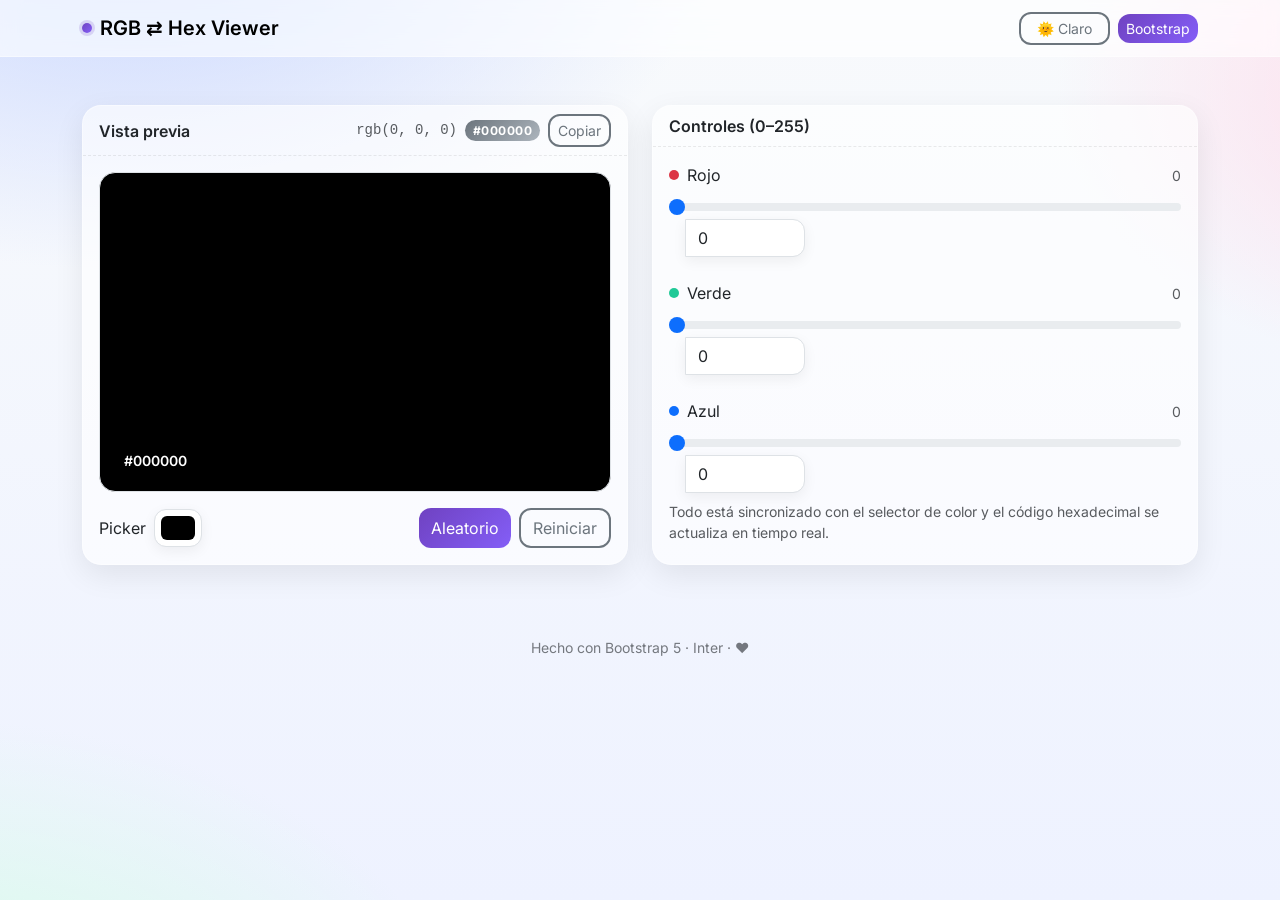
<file: index.html>
<!doctype html>
<html lang="es">
  <head>
    <meta charset="utf-8">
    <meta name="viewport" content="width=device-width, initial-scale=1">
    <title>Visor RGB + Hex</title>
    <!-- Google Font -->
    <link href="https://fonts.googleapis.com/css2?family=Inter:wght@400;500;600;700&display=swap" rel="stylesheet">
    <!-- Bootstrap 5 CSS -->
    <link href="https://cdn.jsdelivr.net/npm/bootstrap@5.3.3/dist/css/bootstrap.min.css" rel="stylesheet" integrity="sha384-QWTKZyjpPEjISv5WaRU9OFeRpok6YctnYmDr5pNlyT2bRjXh0JMhjY6hW+ALEwIH" crossorigin="anonymous">
    <!-- App CSS -->
    <link rel="stylesheet" href="styles.css">
  </head>
  <body class="bg-body" data-bs-theme="light">
    <nav class="navbar navbar-expand-lg sticky-top blur-nav">
      <div class="container">
        <span class="navbar-brand fw-semibold d-flex align-items-center gap-2">
          <span class="brand-dot"></span> RGB ⇄ Hex Viewer
        </span>
        <div class="d-flex align-items-center gap-2 ms-auto">
          <button id="themeToggle" class="btn btn-sm btn-outline-secondary px-3" type="button" aria-label="Cambiar tema">
            <span class="theme-light">🌞 Claro</span>
            <span class="theme-dark d-none">🌙 Oscuro</span>
          </button>
          <a class="btn btn-sm btn-primary" href="https://getbootstrap.com/" target="_blank" rel="noreferrer">Bootstrap</a>
        </div>
      </div>
    </nav>

    <main class="container py-5">
      <div class="row g-4 align-items-stretch">
        <div class="col-12 col-lg-6">
          <div class="card shadow-soft h-100 glass">
            <div class="card-header d-flex justify-content-between align-items-center flex-wrap gap-2">
              <span class="fw-semibold">Vista previa</span>
              <div class="d-flex align-items-center gap-2">
                <code id="rgbText" class="small text-muted">rgb(0, 0, 0)</code>
                <span id="hexBadge" class="badge text-uppercase pill-badge">#000000</span>
                <button id="copyBtn" class="btn btn-sm btn-outline-secondary" type="button" aria-label="Copiar código hexadecimal">
                  Copiar
                </button>
              </div>
            </div>
            <div class="card-body">
              <div id="preview" class="preview rounded-4 border position-relative">
                <div class="checkerboard"></div>
                <div id="previewLabel" class="position-absolute bottom-0 start-0 m-3 px-2 py-1 rounded-2 small fw-semibold bg-opacity-50">
                  #000000
                </div>
              </div>
              <div class="mt-3 d-flex gap-2 flex-wrap align-items-center">
                <div class="d-flex align-items-center gap-2">
                  <label for="colorPicker" class="form-label mb-0">Picker</label>
                  <input id="colorPicker" type="color" class="form-control form-control-color shadow-soft-sm" value="#000000" title="Elegir color">
                </div>
                <div class="ms-auto d-flex gap-2">
                  <button id="randomBtn" class="btn btn-primary" type="button">Aleatorio</button>
                  <button id="resetBtn" class="btn btn-outline-secondary" type="button">Reiniciar</button>
                </div>
              </div>
            </div>
          </div>
        </div>

        <div class="col-12 col-lg-6">
          <div class="card shadow-soft h-100 glass">
            <div class="card-header fw-semibold">Controles (0–255)</div>
            <div class="card-body">
              <!-- Rojo -->
              <div class="mb-4">
                <label for="rRange" class="form-label d-flex justify-content-between align-items-center">
                  <span class="d-inline-flex align-items-center gap-2">
                    <span class="dot dot-r"></span> Rojo
                  </span>
                  <span class="small text-muted"><span id="rVal">0</span></span>
                </label>
                <div class="input-group align-items-center">
                  <input id="rRange" type="range" class="form-range flex-grow-1 range-r" min="0" max="255" step="1" value="0" aria-label="Rojo">
                  <input id="rNum" type="number" class="form-control ms-3 shadow-soft-sm field-num" min="0" max="255" step="1" value="0" aria-label="Valor numérico de rojo">
                </div>
              </div>

              <!-- Verde -->
              <div class="mb-4">
                <label for="vRange" class="form-label d-flex justify-content-between align-items-center">
                  <span class="d-inline-flex align-items-center gap-2">
                    <span class="dot dot-g"></span> Verde
                  </span>
                  <span class="small text-muted"><span id="vVal">0</span></span>
                </label>
                <div class="input-group align-items-center">
                  <input id="vRange" type="range" class="form-range flex-grow-1 range-g" min="0" max="255" step="1" value="0" aria-label="Verde">
                  <input id="vNum" type="number" class="form-control ms-3 shadow-soft-sm field-num" min="0" max="255" step="1" value="0" aria-label="Valor numérico de verde">
                </div>
              </div>

              <!-- Azul -->
              <div class="mb-2">
                <label for="aRange" class="form-label d-flex justify-content-between align-items-center">
                  <span class="d-inline-flex align-items-center gap-2">
                    <span class="dot dot-b"></span> Azul
                  </span>
                  <span class="small text-muted"><span id="aVal">0</span></span>
                </label>
                <div class="input-group align-items-center">
                  <input id="aRange" type="range" class="form-range flex-grow-1 range-b" min="0" max="255" step="1" value="0" aria-label="Azul">
                  <input id="aNum" type="number" class="form-control ms-3 shadow-soft-sm field-num" min="0" max="255" step="1" value="0" aria-label="Valor numérico de azul">
                </div>
              </div>

              <div class="form-text">Todo está sincronizado con el selector de color y el código hexadecimal se actualiza en tiempo real.</div>
            </div>
          </div>
        </div>
      </div>
    </main>

    <footer class="container text-center py-4 small text-muted">
      Hecho con Bootstrap 5 · Inter · ❤️
    </footer>

    <!-- Bootstrap Bundle JS (Popper incluido) -->
    <script src="https://cdn.jsdelivr.net/npm/bootstrap@5.3.3/dist/js/bootstrap.bundle.min.js" integrity="sha384-YvpcrYf0tY3lHB60NNkmXc5s9fDVZLESaAA55NDzOxhy9GkcIdslK1eN7N6jIeHz" crossorigin="anonymous"></script>
    <!-- App JS -->
<script src="app.js"></script>
  </body>
</html>
</file>
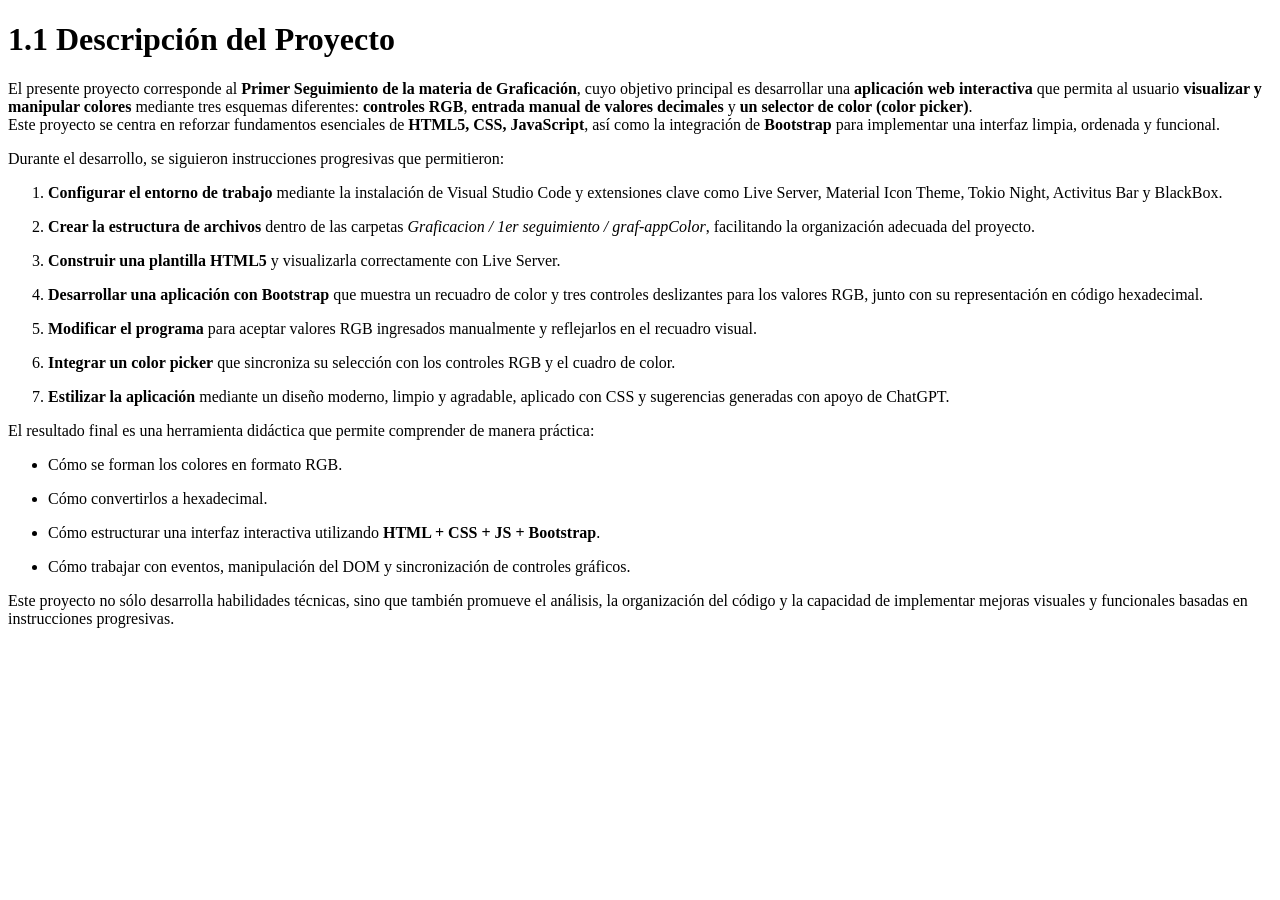
<file: Proyecto 1.1.html>
﻿<!DOCTYPE html>
<html>

<head>
  <meta charset="utf-8">
  <meta name="viewport" content="width=device-width, initial-scale=1.0">
  <title>Proyecto 1.1</title>
  <link rel="stylesheet" href="https://stackedit.io/style.css" />
</head>

<body class="stackedit">
  <div class="stackedit__html"><h1 id="descripción-del-proyecto"><strong>1.1 Descripción del Proyecto</strong></h1>
<p>El presente proyecto corresponde al <strong>Primer Seguimiento de la materia de Graficación</strong>, cuyo objetivo principal es desarrollar una <strong>aplicación web interactiva</strong> que permita al usuario <strong>visualizar y manipular colores</strong> mediante tres esquemas diferentes: <strong>controles RGB</strong>, <strong>entrada manual de valores decimales</strong> y <strong>un selector de color (color picker)</strong>.<br>
Este proyecto se centra en reforzar fundamentos esenciales de <strong>HTML5, CSS, JavaScript</strong>, así como la integración de <strong>Bootstrap</strong> para implementar una interfaz limpia, ordenada y funcional.</p>
<p>Durante el desarrollo, se siguieron instrucciones progresivas que permitieron:</p>
<ol>
<li>
<p><strong>Configurar el entorno de trabajo</strong> mediante la instalación de Visual Studio Code y extensiones clave como Live Server, Material Icon Theme, Tokio Night, Activitus Bar y BlackBox.</p>
</li>
<li>
<p><strong>Crear la estructura de archivos</strong> dentro de las carpetas <em>Graficacion / 1er seguimiento / graf-appColor</em>, facilitando la organización adecuada del proyecto.</p>
</li>
<li>
<p><strong>Construir una plantilla HTML5</strong> y visualizarla correctamente con Live Server.</p>
</li>
<li>
<p><strong>Desarrollar una aplicación con Bootstrap</strong> que muestra un recuadro de color y tres controles deslizantes para los valores RGB, junto con su representación en código hexadecimal.</p>
</li>
<li>
<p><strong>Modificar el programa</strong> para aceptar valores RGB ingresados manualmente y reflejarlos en el recuadro visual.</p>
</li>
<li>
<p><strong>Integrar un color picker</strong> que sincroniza su selección con los controles RGB y el cuadro de color.</p>
</li>
<li>
<p><strong>Estilizar la aplicación</strong> mediante un diseño moderno, limpio y agradable, aplicado con CSS y sugerencias generadas con apoyo de ChatGPT.</p>
</li>
</ol>
<p>El resultado final es una herramienta didáctica que permite comprender de manera práctica:</p>
<ul>
<li>
<p>Cómo se forman los colores en formato RGB.</p>
</li>
<li>
<p>Cómo convertirlos a hexadecimal.</p>
</li>
<li>
<p>Cómo estructurar una interfaz interactiva utilizando <strong>HTML + CSS + JS + Bootstrap</strong>.</p>
</li>
<li>
<p>Cómo trabajar con eventos, manipulación del DOM y sincronización de controles gráficos.</p>
</li>
</ul>
<p>Este proyecto no sólo desarrolla habilidades técnicas, sino que también promueve el análisis, la organización del código y la capacidad de implementar mejoras visuales y funcionales basadas en instrucciones progresivas.</p>
</div>
</body>

</html>
</file>
<file: styles.css>
/* Modern, elegant theming */
:root {
  --radius: 1.2rem;
  --shadow-soft: 0 10px 30px rgba(0,0,0,.08);
  --shadow-soft-sm: 0 4px 14px rgba(0,0,0,.06);
  --glass-bg: rgba(255,255,255,.6);
  --glass-border: 1px solid rgba(255,255,255,.4);
  --brand: #6f42c1; /* purple-ish */
  --red: #dc3545;
  --green: #20c997;
  --blue: #0d6efd;
}

@media (prefers-color-scheme: dark) {
  :root {
    --glass-bg: rgba(30,30,35,.55);
    --glass-border: 1px solid rgba(255,255,255,.08);
  }
}

* { box-sizing: border-box; }
html, body { height: 100%; }
body {
  font-family: "Inter", system-ui, -apple-system, Segoe UI, Roboto, "Helvetica Neue", Arial, "Noto Sans", "Liberation Sans", sans-serif;
  background: radial-gradient(1000px 600px at 10% -10%, #c6d4ff 0%, transparent 60%),
              radial-gradient(800px 500px at 120% 10%, #ffd6e7 0%, transparent 60%),
              radial-gradient(900px 600px at -5% 120%, #d4ffe5 0%, transparent 60%),
              linear-gradient(180deg, #f8fafc 0%, #eef2ff 100%);
}

/* Support Bootstrap 5.3 color modes */
[data-bs-theme="dark"] body, body[data-bs-theme="dark"] {
  background: radial-gradient(900px 500px at 10% -10%, #22263a 0%, transparent 60%),
              radial-gradient(700px 500px at 110% 10%, #1a2a2f 0%, transparent 60%),
              linear-gradient(180deg, #0b0f14 0%, #121723 100%);
}

.blur-nav {
  backdrop-filter: saturate(140%) blur(10px);
  background-color: var(--glass-bg);
  border-bottom: var(--glass-border);
}

.brand-dot {
  width: 10px; height: 10px; border-radius: 50%;
  background-image: linear-gradient(135deg, var(--brand), #845ef7);
  display: inline-block;
  box-shadow: 0 0 0 3px rgba(111,66,193,.18);
}

.glass {
  background: var(--glass-bg);
  border: var(--glass-border);
  border-radius: var(--radius);
}
.shadow-soft { box-shadow: var(--shadow-soft); }
.shadow-soft-sm { box-shadow: var(--shadow-soft-sm); }

.card-header {
  background: transparent;
  border-bottom: 1px dashed rgba(0,0,0,.08);
}
[data-bs-theme="dark"] .card-header { border-bottom-color: rgba(255,255,255,.1); }

.preview {
  height: 320px;
  transition: background-color 150ms ease-in-out, color 150ms ease-in-out, border-color 150ms ease-in-out, transform 120ms ease;
  background-color: #000000;
  border-radius: calc(var(--radius) + .3rem);
  border: 1px solid rgba(0,0,0,.12);
  position: relative;
  overflow: hidden;
}
.preview:hover { transform: translateY(-2px); }

.checkerboard {
  position: absolute; inset: 0;
  background-image:
    linear-gradient(45deg, rgba(0,0,0,.04) 25%, transparent 25%),
    linear-gradient(-45deg, rgba(0,0,0,.04) 25%, transparent 25%),
    linear-gradient(45deg, transparent 75%, rgba(0,0,0,.04) 75%),
    linear-gradient(-45deg, transparent 75%, rgba(0,0,0,.04) 75%);
  background-size: 24px 24px;
  background-position: 0 0, 0 12px, 12px -12px, -12px 0px;
  pointer-events: none;
}

#previewLabel {
  color: #ffffff;
  background-color: rgba(0,0,0,0.35);
  backdrop-filter: blur(6px);
}

.pill-badge {
  background: linear-gradient(135deg, #6c757d, #adb5bd);
  border-radius: 999px;
  letter-spacing: .04em;
}

.dot { width: 10px; height: 10px; border-radius: 50%; display: inline-block; }
.dot-r { background: var(--red); }
.dot-g { background: var(--green); }
.dot-b { background: var(--blue); }

/* Range inputs with accent color */
.range-r { accent-color: var(--red); }
.range-g { accent-color: var(--green); }
.range-b { accent-color: var(--blue); }

.field-num {
  max-width: 120px;
  border-radius: .75rem;
}

code, .badge, .form-control, .btn { border-radius: .75rem; }

/* Improve buttons */
.btn-primary {
  background-image: linear-gradient(135deg, var(--brand), #845ef7);
  border: none;
}
.btn-primary:hover {
  filter: brightness(.95);
}
.btn-outline-secondary {
  border-width: 2px;
}

/* Footer */
footer { opacity: .8; }
</file>
